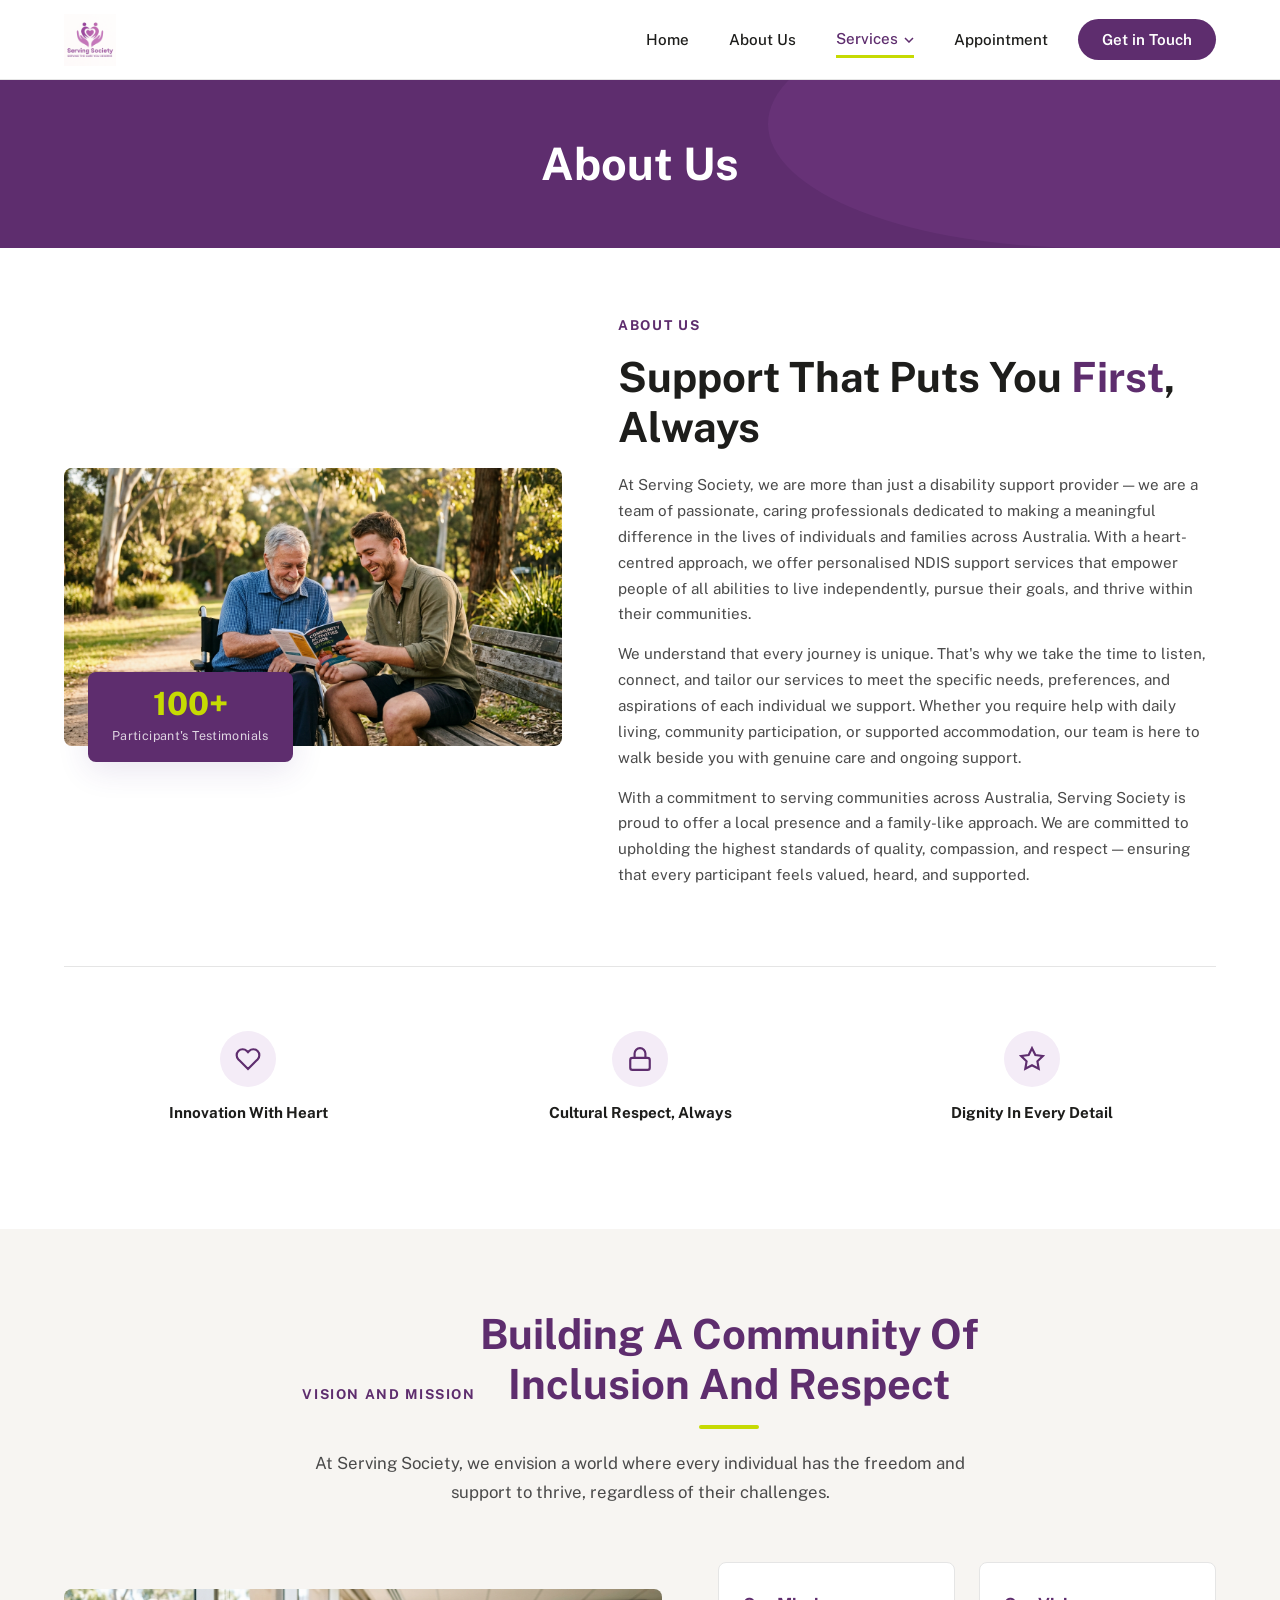
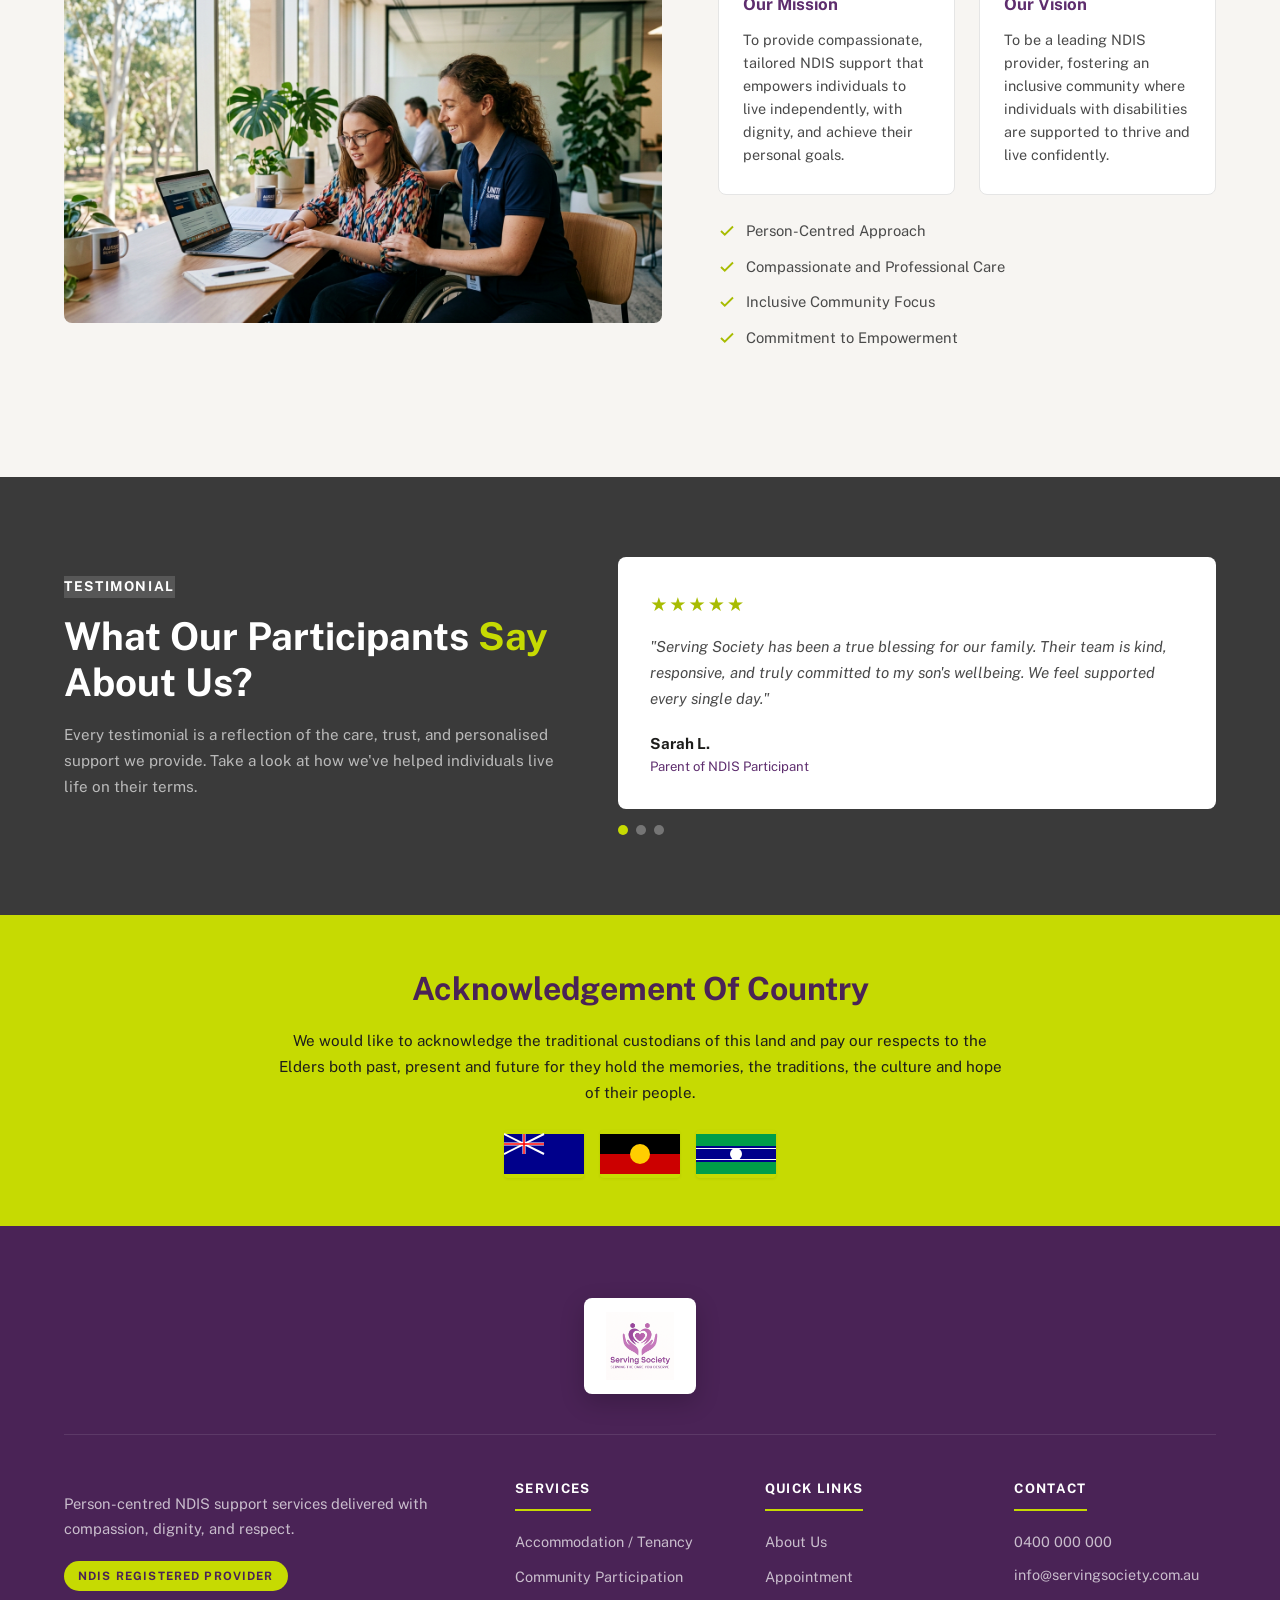
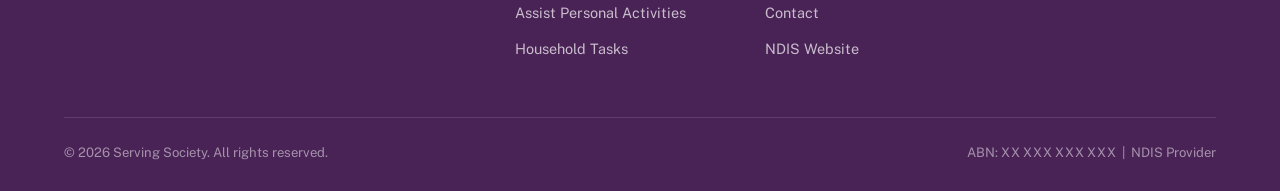
<file: about.html>
<!DOCTYPE html>
<html lang="en">
<head>
  <meta charset="UTF-8" />
  <meta name="viewport" content="width=device-width, initial-scale=1.0" />
  <meta name="description" content="About Serving Society — our mission, vision, and values as a trusted NDIS provider empowering participants across Australia." />
  <title>About Us | Serving Society</title>
  <link rel="preconnect" href="https://fonts.googleapis.com" />
  <link rel="preconnect" href="https://fonts.gstatic.com" crossorigin />
  <link href="https://fonts.googleapis.com/css2?family=Public+Sans:wght@300;400;500;600;700;800&family=Outfit:wght@400;600;700&display=swap" rel="stylesheet" />
  <link rel="stylesheet" href="/style.css" />
</head>
<body>

  <nav class="navbar scrolled" id="navbar">
    <div class="nav-container">
      <a href="/index.html" class="nav-logo"><img src="/Logo Serving Society.png" alt="Serving Society Logo" class="logo-img" /></a>
      <button class="nav-toggle" id="navToggle" aria-label="Toggle navigation"><span></span><span></span><span></span></button>
      <ul class="nav-links" id="navLinks">
        <li><a href="/index.html" class="nav-link">Home</a></li>
        <li><a href="/about.html" class="nav-link active">About Us</a></li>
        <li class="nav-dropdown">
          <a href="#" class="nav-link nav-link-dropdown">Services <svg width="10" height="6" viewBox="0 0 10 6"><path d="M1 1l4 4 4-4" stroke="currentColor" fill="none" stroke-width="1.5"/></svg></a>
          <ul class="dropdown-menu">
            <li><a href="/services/accommodation-tenancy.html">Accommodation / Tenancy</a></li>
            <li><a href="/services/life-stage-transition.html">Assist Life Stage, Transition</a></li>
            <li><a href="/services/daily-tasks-shared-living.html">Daily Tasks / Shared Living</a></li>
            <li><a href="/services/development-life-skills.html">Development Life Skills</a></li>
            <li><a href="/services/community-participation.html">Community Participation</a></li>
            <li><a href="/services/assist-personal-activities.html">Assist Personal Activities</a></li>
            <li><a href="/services/assist-travel-transport.html">Assist Travel / Transport</a></li>
            <li><a href="/services/innovative-community-participation.html">Innovative Community Participation</a></li>
            <li><a href="/services/household-tasks.html">Household Tasks</a></li>
          </ul>
        </li>
        <li><a href="/appointment.html" class="nav-link">Appointment</a></li>
        <li><a href="/index.html#contact" class="nav-link nav-cta">Get in Touch</a></li>
      </ul>
    </div>
  </nav>

  <!-- Page Banner -->
  <section class="page-banner">
    <div class="container">
      <h1 class="page-banner-title">About Us</h1>
    </div>
  </section>

  <!-- About Hero -->
  <section class="container">
    <div class="about-hero-grid">
      <div class="about-hero-img-wrap reveal">
        <img src="/images/about-hero.png" alt="Support worker and participant in a park" class="about-hero-img" />
        <div class="about-stat-badge">
          <span class="stat-number">100+</span>
          <span class="stat-label">Participant's Testimonials</span>
        </div>
      </div>
      <div class="about-hero-text reveal">
        <span class="section-tag">About Us</span>
        <h2>Support That Puts You <span>First</span>, Always</h2>
        <p>At Serving Society, we are more than just a disability support provider — we are a team of passionate, caring professionals dedicated to making a meaningful difference in the lives of individuals and families across Australia. With a heart-centred approach, we offer personalised NDIS support services that empower people of all abilities to live independently, pursue their goals, and thrive within their communities.</p>
        <p>We understand that every journey is unique. That's why we take the time to listen, connect, and tailor our services to meet the specific needs, preferences, and aspirations of each individual we support. Whether you require help with daily living, community participation, or supported accommodation, our team is here to walk beside you with genuine care and ongoing support.</p>
        <p>With a commitment to serving communities across Australia, Serving Society is proud to offer a local presence and a family-like approach. We are committed to upholding the highest standards of quality, compassion, and respect — ensuring that every participant feels valued, heard, and supported.</p>
      </div>
    </div>
  </section>

  <!-- Values Row -->
  <section class="container">
    <div class="values-row">
      <div class="value-item reveal">
        <div class="value-icon"><svg viewBox="0 0 24 24" fill="none" stroke="currentColor" stroke-width="2"><path d="M20.84 4.61a5.5 5.5 0 0 0-7.78 0L12 5.67l-1.06-1.06a5.5 5.5 0 0 0-7.78 7.78l1.06 1.06L12 21.23l7.78-7.78 1.06-1.06a5.5 5.5 0 0 0 0-7.78z"/></svg></div>
        <h4>Innovation With Heart</h4>
      </div>
      <div class="value-item reveal">
        <div class="value-icon"><svg viewBox="0 0 24 24" fill="none" stroke="currentColor" stroke-width="2"><rect x="3" y="11" width="18" height="11" rx="2"/><path d="M7 11V7a5 5 0 0 1 10 0v4"/></svg></div>
        <h4>Cultural Respect, Always</h4>
      </div>
      <div class="value-item reveal">
        <div class="value-icon"><svg viewBox="0 0 24 24" fill="none" stroke="currentColor" stroke-width="2"><polygon points="12 2 15.09 8.26 22 9.27 17 14.14 18.18 21.02 12 17.77 5.82 21.02 7 14.14 2 9.27 8.91 8.26 12 2"/></svg></div>
        <h4>Dignity In Every Detail</h4>
      </div>
    </div>
  </section>

  <!-- Vision & Mission -->
  <section class="vision-mission-section">
    <div class="container">
      <div class="section-header reveal">
        <span class="section-tag">Vision And Mission</span>
        <h2 class="section-title">Building A Community Of <br/><span style="color:var(--purple)">Inclusion And Respect</span></h2>
        <p class="section-subtitle">At Serving Society, we envision a world where every individual has the freedom and support to thrive, regardless of their challenges.</p>
      </div>

      <div class="vm-grid reveal">
        <img src="/images/about-vision.png" alt="Support worker helping participant at computer" class="vm-image" />
        <div>
          <div class="vm-cards">
            <div class="vm-card">
              <h3>Our Mission</h3>
              <p>To provide compassionate, tailored NDIS support that empowers individuals to live independently, with dignity, and achieve their personal goals.</p>
            </div>
            <div class="vm-card">
              <h3>Our Vision</h3>
              <p>To be a leading NDIS provider, fostering an inclusive community where individuals with disabilities are supported to thrive and live confidently.</p>
            </div>
          </div>
          <ul class="core-values-list" style="margin-top:24px;">
            <li><svg viewBox="0 0 24 24" fill="none" stroke="currentColor" stroke-width="2.5"><polyline points="20 6 9 17 4 12"/></svg> Person-Centred Approach</li>
            <li><svg viewBox="0 0 24 24" fill="none" stroke="currentColor" stroke-width="2.5"><polyline points="20 6 9 17 4 12"/></svg> Compassionate and Professional Care</li>
            <li><svg viewBox="0 0 24 24" fill="none" stroke="currentColor" stroke-width="2.5"><polyline points="20 6 9 17 4 12"/></svg> Inclusive Community Focus</li>
            <li><svg viewBox="0 0 24 24" fill="none" stroke="currentColor" stroke-width="2.5"><polyline points="20 6 9 17 4 12"/></svg> Commitment to Empowerment</li>
          </ul>
        </div>
      </div>
    </div>
  </section>

  <!-- Testimonials -->
  <section class="testimonial-section">
    <div class="container">
      <div class="testimonial-grid">
        <div class="testimonial-left reveal">
          <span class="section-tag" style="background:rgba(255,255,255,.15);color:var(--white);">Testimonial</span>
          <h2>What Our Participants <span>Say</span> About Us?</h2>
          <p>Every testimonial is a reflection of the care, trust, and personalised support we provide. Take a look at how we've helped individuals live life on their terms.</p>
        </div>
        <div class="reveal">
          <div class="testimonial-card"><div class="testimonial-stars">★★★★★</div><blockquote>"Serving Society has been a true blessing for our family. Their team is kind, responsive, and truly committed to my son's wellbeing. We feel supported every single day."</blockquote><div class="testimonial-author">Sarah L.</div><div class="testimonial-role">Parent of NDIS Participant</div></div>
          <div class="testimonial-card" style="display:none;"><div class="testimonial-stars">★★★★★</div><blockquote>"From day one, I felt like I was more than just a client — I was part of a family. The support workers are amazing, respectful, and always go the extra mile."</blockquote><div class="testimonial-author">James T.</div><div class="testimonial-role">Participant</div></div>
          <div class="testimonial-card" style="display:none;"><div class="testimonial-stars">★★★★★</div><blockquote>"The team at Serving Society genuinely cares. They helped me build confidence, develop new skills, and feel like a valued member of my community."</blockquote><div class="testimonial-author">Priya M.</div><div class="testimonial-role">Participant</div></div>
          <div class="testimonial-dots"><div class="testimonial-dot active"></div><div class="testimonial-dot"></div><div class="testimonial-dot"></div></div>
        </div>
      </div>
    </div>
  </section>

  <!-- Acknowledgement -->
  <section class="acknowledgement">
    <div class="container">
      <h2>Acknowledgement Of Country</h2>
      <p>We would like to acknowledge the traditional custodians of this land and pay our respects to the Elders both past, present and future for they hold the memories, the traditions, the culture and hope of their people.</p>
      <div class="flags">
        <svg viewBox="0 0 80 40" width="80" height="40"><rect width="80" height="40" fill="#00008B"/><rect x="0" y="0" width="40" height="20" fill="#00008B"/><line x1="0" y1="0" x2="40" y2="20" stroke="white" stroke-width="2"/><line x1="40" y1="0" x2="0" y2="20" stroke="white" stroke-width="2"/><line x1="20" y1="0" x2="20" y2="20" stroke="white" stroke-width="3"/><line x1="0" y1="10" x2="40" y2="10" stroke="white" stroke-width="3"/><line x1="20" y1="0" x2="20" y2="20" stroke="red" stroke-width="1.5"/><line x1="0" y1="10" x2="40" y2="10" stroke="red" stroke-width="1.5"/></svg>
        <svg viewBox="0 0 80 40" width="80" height="40"><rect width="80" height="20" fill="#000"/><rect y="20" width="80" height="20" fill="#CC0000"/><circle cx="40" cy="20" r="10" fill="#FFCD00"/></svg>
        <svg viewBox="0 0 80 40" width="80" height="40"><rect width="80" height="40" fill="#009E49"/><rect x="0" y="12" width="80" height="16" fill="#00008B"/><rect x="0" y="14" width="80" height="1" fill="#fff"/><rect x="0" y="25" width="80" height="1" fill="#fff"/><circle cx="40" cy="20" r="6" fill="#fff"/></svg>
      </div>
    </div>
  </section>

  <!-- Footer -->
  <footer class="footer">
    <div class="container">
      <div class="footer-logo-row"><img src="/Logo Serving Society.png" alt="Serving Society" class="footer-logo" /></div>
      <div class="footer-top">
        <div class="footer-brand"><p>Person-centred NDIS support services delivered with compassion, dignity, and respect.</p><div class="footer-badge">NDIS Registered Provider</div></div>
        <div class="footer-links"><h4>Services</h4><ul><li><a href="/services/accommodation-tenancy.html">Accommodation / Tenancy</a></li><li><a href="/services/community-participation.html">Community Participation</a></li><li><a href="/services/assist-personal-activities.html">Assist Personal Activities</a></li><li><a href="/services/household-tasks.html">Household Tasks</a></li></ul></div>
        <div class="footer-links"><h4>Quick Links</h4><ul><li><a href="/about.html">About Us</a></li><li><a href="/appointment.html">Appointment</a></li><li><a href="/index.html#contact">Contact</a></li><li><a href="https://www.ndis.gov.au" target="_blank" rel="noopener">NDIS Website</a></li></ul></div>
        <div class="footer-contact"><h4>Contact</h4><p><a href="tel:+61400000000">0400 000 000</a></p><p><a href="mailto:info@servingsociety.com.au">info@servingsociety.com.au</a></p></div>
      </div>
      <div class="footer-bottom"><p>&copy; 2026 Serving Society. All rights reserved.</p><p>ABN: XX XXX XXX XXX &nbsp;|&nbsp; NDIS Provider</p></div>
    </div>
  </footer>

  <script src="/script.js"></script>
</body>
</html>
</file>
<file: style.css>
/* ============================================================
   SERVING SOCIETY — NDIS-Inspired Theme
   Palette: NDIS Purple #4C2A85 | Lime Accent #C6DA02 | White
   Font: Public Sans
   ============================================================ */

*, *::before, *::after { box-sizing: border-box; margin: 0; padding: 0; }

:root {
  --purple:       #5E2D6E;
  --purple-dark:  #4A2356;
  --purple-mid:   #7A3F8C;
  --purple-light: #F4ECF7;
  --purple-bg:    #ECE0F0;

  --lime:         #C6DA02;
  --lime-dark:    #A8BC02;

  --white:        #ffffff;
  --off-white:    #F7F5F2;
  --grey-50:      #FAFAFA;
  --grey-100:     #F2F2F2;
  --grey-200:     #E5E5E5;
  --grey-300:     #CCCCCC;
  --grey-500:     #7A7A7A;
  --grey-700:     #3A3A3A;
  --text:         #1D1D1B;
  --text-soft:    #4A4A4A;

  --radius-sm:    4px;
  --radius-md:    8px;
  --radius-lg:    12px;

  --shadow-sm:    0 1px 3px rgba(0,0,0,.08);
  --shadow-md:    0 4px 16px rgba(0,0,0,.08);
  --shadow-lg:    0 8px 32px rgba(76,42,133,.12);

  --transition:   .25s ease;
  --nav-h:        80px;
}

html { scroll-behavior: smooth; font-size: 16px; }

body {
  font-family: 'Public Sans', 'Outfit', system-ui, sans-serif;
  color: var(--text);
  background: var(--white);
  line-height: 1.6;
  overflow-x: hidden;
  font-weight: 400;
}

img { max-width: 100%; display: block; }
a { color: var(--purple); text-decoration: none; }
ul { list-style: none; }
button { font-family: inherit; cursor: pointer; border: none; background: none; }

.container {
  width: 100%;
  max-width: 1200px;
  margin: 0 auto;
  padding: 0 24px;
}

/* ── Buttons ── */
.btn {
  display: inline-flex;
  align-items: center;
  gap: 8px;
  padding: 14px 32px;
  border-radius: 100px;
  font-size: 1rem;
  font-weight: 600;
  transition: var(--transition);
  cursor: pointer;
  white-space: nowrap;
  border: 2px solid transparent;
}
.btn-primary {
  background: var(--white);
  color: var(--purple);
  border-color: var(--white);
}
.btn-primary:hover {
  background: var(--purple-dark);
  color: var(--white);
  border-color: var(--purple-dark);
}
.btn-outline {
  border: 2px solid var(--white);
  color: var(--white);
  background: transparent;
}
.btn-outline:hover {
  background: var(--white);
  color: var(--purple);
}
.btn-large { padding: 16px 40px; font-size: 1.05rem; }
.btn-full { width: 100%; justify-content: center; }

/* Solid purple button variant for non-hero use */
.contact .btn-primary,
.contact-form .btn-primary {
  background: var(--purple);
  color: var(--white);
  border-color: var(--purple);
}
.contact .btn-primary:hover,
.contact-form .btn-primary:hover {
  background: var(--purple-dark);
  border-color: var(--purple-dark);
}

/* ── Section Shared ── */
.section-header {
  text-align: center;
  margin-bottom: 56px;
  max-width: 760px;
  margin-left: auto;
  margin-right: auto;
}
.section-tag {
  display: inline-block;
  color: var(--purple);
  font-size: .85rem;
  font-weight: 700;
  letter-spacing: .12em;
  text-transform: uppercase;
  margin-bottom: 16px;
}
.section-title {
  font-size: clamp(1.8rem, 3.6vw, 2.6rem);
  font-weight: 700;
  color: var(--purple);
  line-height: 1.2;
  margin-bottom: 20px;
  position: relative;
  display: inline-block;
}
.section-title::after {
  content: '';
  display: block;
  width: 60px;
  height: 4px;
  background: var(--lime);
  margin: 16px auto 0;
  border-radius: 2px;
}
.section-subtitle {
  font-size: 1.05rem;
  color: var(--text-soft);
  max-width: 680px;
  margin: 0 auto;
  line-height: 1.7;
}

/* ── Reveal Animation ── */
.reveal {
  opacity: 0;
  transform: translateY(20px);
  transition: opacity .6s ease, transform .6s ease;
}
.reveal.visible {
  opacity: 1;
  transform: translateY(0);
}

/* ============================================================
   NAVIGATION
   ============================================================ */
.navbar {
  position: fixed;
  top: 0; left: 0; right: 0;
  z-index: 1000;
  height: var(--nav-h);
  background: var(--white);
  border-bottom: 1px solid var(--grey-200);
  transition: box-shadow var(--transition);
}
.navbar.scrolled {
  box-shadow: 0 2px 12px rgba(0,0,0,.06);
}
.nav-container {
  display: flex;
  align-items: center;
  justify-content: space-between;
  height: 100%;
  max-width: 1200px;
  margin: 0 auto;
  padding: 0 24px;
}
.nav-logo { display: flex; align-items: center; }
.logo-img {
  height: 52px;
  width: auto;
  object-fit: contain;
}

.nav-links {
  display: flex;
  align-items: center;
  gap: 4px;
}
.nav-link {
  padding: 10px 18px;
  font-weight: 500;
  font-size: .95rem;
  color: var(--text);
  transition: var(--transition);
  position: relative;
}
.nav-link::after {
  content: '';
  position: absolute;
  bottom: 4px;
  left: 18px;
  right: 18px;
  height: 3px;
  background: var(--lime);
  transform: scaleX(0);
  transition: transform var(--transition);
}
.nav-link:hover::after,
.nav-link.active::after {
  transform: scaleX(1);
}
.nav-link:hover { color: var(--purple); }
.nav-link.active { color: var(--purple); }

.nav-link.nav-cta {
  background: var(--purple);
  color: var(--white) !important;
  font-weight: 600;
  padding: 12px 24px;
  border-radius: 100px;
  margin-left: 8px;
}
.nav-link.nav-cta::after { display: none; }
.nav-link.nav-cta:hover {
  background: var(--purple-dark);
}

.nav-toggle {
  display: none;
  flex-direction: column;
  gap: 5px;
  padding: 8px;
}
.nav-toggle span {
  display: block;
  width: 24px;
  height: 2px;
  background: var(--text);
  border-radius: 2px;
  transition: var(--transition);
}

/* ============================================================
   HERO
   ============================================================ */
.hero {
  position: relative;
  min-height: 560px;
  display: flex;
  align-items: center;
  justify-content: center;
  overflow: hidden;
  padding: calc(var(--nav-h) + 60px) 24px 80px;
  background: var(--purple);
}
.hero-bg {
  position: absolute;
  inset: 0;
  background: var(--purple);
  z-index: 0;
}
.hero-bg::after {
  content: '';
  position: absolute;
  top: 0;
  right: -10%;
  width: 60%;
  height: 100%;
  background: var(--purple-mid);
  border-radius: 50% 0 0 50%;
  opacity: .45;
}
.hero-particles { display: none; }

/* Hero two-column split layout */
.hero-inner {
  position: relative;
  z-index: 2;
  display: grid;
  grid-template-columns: 1fr 1fr;
  align-items: center;
  gap: 48px;
  max-width: 1160px;
  width: 100%;
  margin: 0 auto;
}

.hero-image-wrap {
  position: relative;
  border-radius: var(--radius-lg);
  overflow: hidden;
  box-shadow: 0 24px 64px rgba(0,0,0,.35);
}
.hero-image {
  width: 100%;
  height: 440px;
  object-fit: cover;
  display: block;
  border-radius: var(--radius-lg);
}

.hero-content {
  position: relative;
  z-index: 2;
  text-align: center;
}
.hero-badge {
  display: inline-block;
  background: var(--lime);
  color: var(--purple-dark);
  font-size: .78rem;
  font-weight: 700;
  letter-spacing: .12em;
  text-transform: uppercase;
  padding: 6px 18px;
  border-radius: 100px;
  margin-bottom: 28px;
  animation: fadeDown .6s ease both;
}
.hero-title {
  font-size: clamp(2.2rem, 5vw, 3.8rem);
  font-weight: 700;
  color: var(--white);
  line-height: 1.15;
  letter-spacing: -.01em;
  margin-bottom: 24px;
  animation: fadeDown .6s .1s ease both;
}
.hero-title .accent {
  color: var(--white);
  border-bottom: 4px solid var(--lime);
  padding-bottom: 4px;
}

.hero-subtitle {
  font-size: clamp(1rem, 1.6vw, 1.15rem);
  color: rgba(255,255,255,.9);
  max-width: 540px;
  margin: 0 auto 40px;
  line-height: 1.7;
  animation: fadeDown .6s .2s ease both;
}
.hero-actions {
  display: flex;
  gap: 16px;
  justify-content: center;
  flex-wrap: wrap;
  margin-bottom: 56px;
  animation: fadeDown .6s .3s ease both;
}
.hero-stats {
  display: flex;
  align-items: center;
  justify-content: center;
  gap: 40px;
  flex-wrap: wrap;
  animation: fadeDown .6s .4s ease both;
}
.stat { text-align: center; }
.stat-number {
  display: block;
  font-size: 2.2rem;
  font-weight: 700;
  color: var(--lime);
  line-height: 1;
}
.stat-label {
  display: block;
  font-size: .82rem;
  color: rgba(255,255,255,.75);
  margin-top: 6px;
  letter-spacing: .03em;
}
.stat-divider {
  width: 1px;
  height: 40px;
  background: rgba(255,255,255,.25);
}

.hero-scroll-hint {
  position: absolute;
  bottom: 24px;
  left: 50%;
  transform: translateX(-50%);
  z-index: 2;
  display: flex;
  flex-direction: column;
  align-items: center;
  gap: 8px;
  color: rgba(255,255,255,.6);
  font-size: .75rem;
  letter-spacing: .08em;
}
.scroll-arrow {
  width: 16px;
  height: 16px;
  border-right: 2px solid rgba(255,255,255,.5);
  border-bottom: 2px solid rgba(255,255,255,.5);
  transform: rotate(45deg);
  animation: bounce 1.8s infinite;
}

/* ============================================================
   ABOUT
   ============================================================ */
.about {
  padding: 96px 0;
  background: var(--white);
}
.mvv-grid {
  display: grid;
  grid-template-columns: repeat(3, 1fr);
  gap: 24px;
  margin-bottom: 64px;
}
.mvv-card {
  background: var(--white);
  border: 1px solid var(--grey-200);
  border-radius: var(--radius-md);
  padding: 36px 28px;
  text-align: center;
  transition: var(--transition);
  position: relative;
}
.mvv-card::before {
  content: '';
  position: absolute;
  bottom: 0; left: 0; right: 0;
  height: 4px;
  background: var(--lime);
  border-radius: 0 0 var(--radius-md) var(--radius-md);
  transform: scaleX(0);
  transform-origin: center;
  transition: transform .3s ease;
}
.mvv-card:hover {
  transform: translateY(-4px);
  box-shadow: var(--shadow-md);
  border-color: var(--purple-light);
}
.mvv-card:hover::before { transform: scaleX(1); }
.mvv-icon {
  width: 64px; height: 64px;
  background: var(--purple-light);
  border-radius: 50%;
  display: flex; align-items: center; justify-content: center;
  margin: 0 auto 20px;
  color: var(--purple);
}
.mvv-icon svg { width: 28px; height: 28px; }
.mvv-card h3 {
  font-size: 1.2rem;
  font-weight: 700;
  color: var(--purple);
  margin-bottom: 12px;
}
.mvv-card p { color: var(--text-soft); line-height: 1.65; font-size: .95rem; }

.approach-grid {
  display: grid;
  grid-template-columns: repeat(4, 1fr);
  gap: 16px;
}
.approach-item {
  background: var(--off-white);
  padding: 32px 24px;
  border-radius: var(--radius-md);
  transition: var(--transition);
  border: 1px solid transparent;
}
.approach-item:hover {
  background: var(--white);
  border-color: var(--purple-light);
  box-shadow: var(--shadow-sm);
}
.approach-number {
  font-size: 1.8rem;
  font-weight: 700;
  color: var(--purple);
  line-height: 1;
  margin-bottom: 14px;
  display: inline-block;
  padding-bottom: 6px;
  border-bottom: 3px solid var(--lime);
}
.approach-item h4 {
  font-size: 1rem;
  font-weight: 700;
  color: var(--text);
  margin-bottom: 8px;
}
.approach-item p { font-size: .88rem; color: var(--text-soft); line-height: 1.6; }

/* ============================================================
   SERVICES
   ============================================================ */
.services {
  padding: 96px 0;
  background: var(--off-white);
  position: relative;
}
.services-bg-accent { display: none; }

.services-grid {
  display: grid;
  grid-template-columns: repeat(3, 1fr);
  gap: 24px;
}
.service-card {
  position: relative;
  border-radius: var(--radius-md);
  overflow: hidden;
  transition: var(--transition);
  background: var(--white);
  box-shadow: var(--shadow-sm);
}
.service-card:hover {
  transform: translateY(-6px);
  box-shadow: var(--shadow-lg);
}
.service-card-inner {
  padding: 0;
  height: 100%;
  display: flex;
  flex-direction: column;
  position: relative;
  overflow: hidden;
}

/* Purple top section with icon */
.service-icon-wrap {
  width: 100%;
  height: 140px;
  background: var(--purple);
  display: flex;
  align-items: center;
  justify-content: center;
  color: var(--white);
  flex-shrink: 0;
  transition: var(--transition);
  border-radius: 0;
  position: relative;
}
.service-icon-wrap::after {
  content: '';
  position: absolute;
  bottom: 0;
  left: 0; right: 0;
  height: 4px;
  background: var(--lime);
}
.service-icon-wrap svg { width: 52px; height: 52px; stroke-width: 1.5; }
.service-card:hover .service-icon-wrap {
  background: var(--purple-dark);
}

.service-card-content {
  flex: 1;
  padding: 28px 28px 32px;
}
.service-number {
  font-size: .72rem;
  font-weight: 700;
  letter-spacing: .14em;
  color: var(--purple);
  text-transform: uppercase;
  display: block;
  margin-bottom: 6px;
}
.service-title {
  font-size: 1.3rem;
  font-weight: 700;
  color: var(--text);
  margin-bottom: 12px;
  transition: var(--transition);
}
.service-card:hover .service-title { color: var(--purple); }
.service-desc {
  font-size: .92rem;
  color: var(--text-soft);
  line-height: 1.65;
  margin-bottom: 18px;
}
.service-list {
  display: flex;
  flex-direction: column;
  gap: 8px;
  border-top: 1px solid var(--grey-200);
  padding-top: 16px;
}
.service-list li {
  font-size: .88rem;
  color: var(--text-soft);
  padding-left: 20px;
  position: relative;
}
.service-list li::before {
  content: '';
  position: absolute;
  left: 0;
  top: 9px;
  width: 10px;
  height: 2px;
  background: var(--lime);
}

.service-card-glow { display: none; }

/* ============================================================
   NDIS CALLOUT
   ============================================================ */
.ndis-callout {
  padding: 72px 0;
  background: var(--purple);
  position: relative;
  overflow: hidden;
}
.ndis-callout::before {
  content: '';
  position: absolute;
  top: 0; right: -5%;
  width: 40%;
  height: 100%;
  background: var(--purple-mid);
  border-radius: 50% 0 0 50%;
  opacity: .35;
}
.callout-inner {
  display: flex;
  align-items: center;
  justify-content: space-between;
  gap: 40px;
  flex-wrap: wrap;
  position: relative;
  z-index: 1;
}
.callout-text h2 {
  font-size: clamp(1.4rem, 2.6vw, 1.9rem);
  font-weight: 700;
  color: var(--white);
  margin-bottom: 10px;
  line-height: 1.25;
}
.callout-text p {
  color: rgba(255,255,255,.85);
  max-width: 560px;
  line-height: 1.7;
  font-size: .98rem;
}
.ndis-callout .btn-primary {
  background: var(--white);
  color: var(--purple);
  border-color: var(--white);
}
.ndis-callout .btn-primary:hover {
  background: var(--lime);
  color: var(--purple-dark);
  border-color: var(--lime);
}

/* ============================================================
   CONTACT
   ============================================================ */
.contact {
  padding: 96px 0;
  background: var(--white);
}
.contact-grid {
  display: grid;
  grid-template-columns: 1fr 1.5fr;
  gap: 56px;
  align-items: start;
}
.contact-info { display: flex; flex-direction: column; gap: 28px; }
.contact-item {
  display: flex;
  align-items: flex-start;
  gap: 16px;
  padding-bottom: 24px;
  border-bottom: 1px solid var(--grey-200);
}
.contact-item:last-child { border-bottom: none; }
.contact-icon {
  width: 44px; height: 44px;
  background: var(--purple-light);
  border-radius: 50%;
  display: flex; align-items: center; justify-content: center;
  color: var(--purple);
  flex-shrink: 0;
}
.contact-icon svg { width: 20px; height: 20px; }
.contact-label {
  display: block;
  font-size: .72rem;
  font-weight: 700;
  text-transform: uppercase;
  letter-spacing: .1em;
  color: var(--grey-500);
  margin-bottom: 4px;
}
.contact-value {
  display: block;
  font-size: 1rem;
  font-weight: 500;
  color: var(--text);
  line-height: 1.5;
}
.contact-link { color: var(--purple); transition: var(--transition); }
.contact-link:hover { color: var(--purple-dark); text-decoration: underline; }

/* Form */
.contact-form {
  background: var(--off-white);
  border-radius: var(--radius-md);
  padding: 40px;
  display: flex;
  flex-direction: column;
  gap: 18px;
  border: 1px solid var(--grey-200);
}
.form-group { display: flex; flex-direction: column; gap: 6px; }
.form-group label {
  font-size: .88rem;
  font-weight: 600;
  color: var(--grey-700);
}
.required { color: var(--purple); }
.form-group input,
.form-group select,
.form-group textarea {
  font-family: inherit;
  font-size: .95rem;
  color: var(--text);
  background: var(--white);
  border: 1.5px solid var(--grey-200);
  border-radius: var(--radius-sm);
  padding: 12px 14px;
  transition: var(--transition);
  width: 100%;
  resize: vertical;
}
.form-group input:focus,
.form-group select:focus,
.form-group textarea:focus {
  outline: none;
  border-color: var(--purple);
  box-shadow: 0 0 0 3px rgba(76,42,133,.12);
}
.form-group input.invalid,
.form-group textarea.invalid { border-color: #D32F2F; }

.form-success {
  display: none;
  align-items: center;
  gap: 10px;
  background: #E8F5E9;
  color: #2E7D32;
  border-radius: var(--radius-sm);
  padding: 12px 16px;
  font-weight: 600;
  font-size: .9rem;
}
.form-success svg { width: 20px; height: 20px; flex-shrink: 0; }
.form-success.show { display: flex; }

/* ============================================================
   FOOTER
   ============================================================ */
.footer {
  background: var(--purple-dark);
  color: rgba(255,255,255,.8);
  padding: 72px 0 28px;
}
.footer-top {
  display: grid;
  grid-template-columns: 2fr 1fr 1fr 1fr;
  gap: 48px;
  margin-bottom: 56px;
}
.footer-brand p {
  font-size: .92rem;
  line-height: 1.7;
  margin: 16px 0 20px;
  color: rgba(255,255,255,.7);
}
.footer-logo-row {
  display: flex;
  justify-content: center;
  padding-bottom: 40px;
  margin-bottom: 40px;
  border-bottom: 1px solid rgba(255,255,255,.1);
}
.footer-logo {
  height: 96px;
  width: auto;
  background: var(--white);
  padding: 14px 22px;
  border-radius: var(--radius-md);
  box-shadow: 0 8px 24px rgba(0,0,0,.2);
}
.footer-badge {
  display: inline-block;
  background: var(--lime);
  color: var(--purple-dark);
  font-size: .72rem;
  font-weight: 700;
  letter-spacing: .1em;
  text-transform: uppercase;
  padding: 6px 14px;
  border-radius: 100px;
}
.footer-links h4,
.footer-contact h4 {
  font-size: .82rem;
  font-weight: 700;
  letter-spacing: .1em;
  text-transform: uppercase;
  color: var(--white);
  margin-bottom: 18px;
  padding-bottom: 10px;
  border-bottom: 2px solid var(--lime);
  display: inline-block;
}
.footer-links ul { display: flex; flex-direction: column; gap: 10px; }
.footer-links a {
  font-size: .9rem;
  color: rgba(255,255,255,.7);
  transition: var(--transition);
}
.footer-links a:hover { color: var(--lime); }
.footer-contact p { margin-bottom: 8px; }
.footer-contact a {
  font-size: .9rem;
  color: rgba(255,255,255,.7);
  transition: var(--transition);
}
.footer-contact a:hover { color: var(--lime); }
.footer-bottom {
  border-top: 1px solid rgba(255,255,255,.12);
  padding-top: 24px;
  display: flex;
  align-items: center;
  justify-content: space-between;
  flex-wrap: wrap;
  gap: 8px;
  font-size: .82rem;
  color: rgba(255,255,255,.5);
}

/* ============================================================
   KEYFRAMES
   ============================================================ */
@keyframes fadeDown {
  from { opacity: 0; transform: translateY(-16px); }
  to   { opacity: 1; transform: translateY(0); }
}
@keyframes bounce {
  0%, 100% { transform: rotate(45deg) translateY(0); }
  50%      { transform: rotate(45deg) translateY(5px); }
}

/* ============================================================
   RESPONSIVE
   ============================================================ */
@media (max-width: 1024px) {
  .services-grid { grid-template-columns: repeat(2, 1fr); }
  .approach-grid { grid-template-columns: repeat(2, 1fr); }
  .footer-top { grid-template-columns: 1fr 1fr; }
  .contact-grid { grid-template-columns: 1fr; gap: 40px; }
}

@media (max-width: 768px) {
  :root { --nav-h: 64px; }

  .nav-links {
    display: none;
    position: fixed;
    inset: var(--nav-h) 0 0 0;
    background: var(--white);
    flex-direction: column;
    align-items: center;
    justify-content: flex-start;
    padding-top: 40px;
    gap: 8px;
    z-index: 999;
  }
  .nav-links.open { display: flex; }
  .nav-link { font-size: 1.1rem; width: 80%; text-align: center; }
  .nav-toggle { display: flex; }

  .mvv-grid { grid-template-columns: 1fr; }
  .services-grid { grid-template-columns: 1fr; }
  .approach-grid { grid-template-columns: 1fr; }

  .callout-inner { flex-direction: column; text-align: center; }
  .footer-top { grid-template-columns: 1fr; gap: 32px; }
  .footer-bottom { flex-direction: column; text-align: center; }

  .hero-stats { gap: 20px; }
  .stat-divider { display: none; }

  .contact-form { padding: 24px; }
}

@media (max-width: 480px) {
  .hero-actions { flex-direction: column; align-items: stretch; width: 100%; }
  .btn { width: 100%; justify-content: center; }
  .services-photo-strip { grid-template-columns: 1fr; }
}

/* ============================================================
   NEW PAGES — Component Styles
   ============================================================ */

/* ── Dropdown Nav ── */
.nav-dropdown { position: relative; }
.nav-link-dropdown { display: flex; align-items: center; gap: 6px; cursor: pointer; }
.nav-link-dropdown svg { transition: transform var(--transition); }
.nav-dropdown:hover .nav-link-dropdown svg { transform: rotate(180deg); }
.dropdown-menu {
  display: none;
  position: absolute;
  top: calc(100% + 8px);
  left: 50%;
  transform: translateX(-50%);
  background: var(--white);
  border: 1px solid var(--grey-200);
  border-radius: var(--radius-md);
  box-shadow: var(--shadow-md);
  min-width: 300px;
  padding: 8px 0;
  z-index: 100;
}
.nav-dropdown:hover .dropdown-menu,
.nav-dropdown.dropdown-open .dropdown-menu { display: block; }
.dropdown-menu li a {
  display: block;
  padding: 10px 20px;
  font-size: .88rem;
  color: var(--text);
  transition: var(--transition);
}
.dropdown-menu li a:hover {
  background: var(--purple-light);
  color: var(--purple);
}

/* ── Page Banner ── */
.page-banner {
  background: var(--purple);
  padding: calc(var(--nav-h) + 48px) 0 48px;
  text-align: center;
  position: relative;
  overflow: hidden;
}
.page-banner::after {
  content: '';
  position: absolute;
  top: 0; right: -10%;
  width: 50%;
  height: 100%;
  background: var(--purple-mid);
  border-radius: 50% 0 0 50%;
  opacity: .3;
}
.page-banner-title {
  font-size: clamp(1.8rem, 4vw, 2.8rem);
  font-weight: 700;
  color: var(--white);
  position: relative;
  z-index: 1;
}

/* ── Service Page Layout ── */
.service-page-layout {
  display: grid;
  grid-template-columns: 1fr 340px;
  gap: 48px;
  padding: 64px 0;
}
.service-main-content h2 {
  font-size: clamp(1.6rem, 3vw, 2.2rem);
  font-weight: 700;
  color: var(--purple);
  margin-bottom: 20px;
}
.service-main-content p {
  color: var(--text-soft);
  line-height: 1.7;
  margin-bottom: 16px;
  font-size: .95rem;
}
.service-main-content h3 {
  font-size: 1.1rem;
  font-weight: 700;
  color: var(--purple);
  margin: 28px 0 14px;
}
.service-hero-img {
  width: 100%;
  height: 360px;
  object-fit: cover;
  border-radius: var(--radius-md);
  margin-bottom: 32px;
}

/* Checklist */
.support-checklist {
  display: flex;
  flex-direction: column;
  gap: 10px;
  margin-bottom: 24px;
}
.support-checklist li {
  font-size: .92rem;
  color: var(--text-soft);
  padding-left: 28px;
  position: relative;
  line-height: 1.6;
}
.support-checklist li::before {
  content: '\2713';
  position: absolute;
  left: 0;
  color: var(--lime-dark);
  font-weight: 700;
  font-size: 1rem;
}

/* Service Sidebar */
.service-sidebar {
  display: flex;
  flex-direction: column;
  gap: 24px;
  position: sticky;
  top: calc(var(--nav-h) + 24px);
}
.sidebar-nav {
  background: var(--purple);
  border-radius: var(--radius-md);
  padding: 24px;
}
.sidebar-nav h4 {
  color: var(--white);
  font-size: 1rem;
  font-weight: 700;
  text-align: center;
  margin-bottom: 16px;
  padding-bottom: 12px;
  border-bottom: 1px solid rgba(255,255,255,.15);
}
.sidebar-nav ul { display: flex; flex-direction: column; gap: 4px; }
.sidebar-nav a {
  display: block;
  padding: 10px 16px;
  border-radius: var(--radius-sm);
  font-size: .88rem;
  color: rgba(255,255,255,.85);
  transition: var(--transition);
}
.sidebar-nav a:hover { background: rgba(255,255,255,.15); }
.sidebar-nav a.active {
  background: var(--lime);
  color: var(--purple-dark);
  font-weight: 600;
}

/* Question Widget */
.question-widget {
  background: var(--purple-light);
  border-radius: var(--radius-md);
  padding: 32px 24px;
  text-align: center;
}
.question-widget h4 {
  font-size: 1.15rem;
  font-weight: 700;
  color: var(--purple);
  margin-bottom: 10px;
}
.question-widget p {
  font-size: .88rem;
  color: var(--text-soft);
  line-height: 1.6;
  margin-bottom: 16px;
}

/* ── How To Book Section ── */
.how-to-book {
  background: linear-gradient(135deg, #1a6b7a, #1a8a6b);
  padding: 80px 0;
  text-align: center;
  color: var(--white);
}
.how-to-book .section-tag { background: rgba(255,255,255,.2); color: var(--white); }
.how-to-book .section-title { color: var(--white); }
.how-to-book .section-title::after { background: var(--lime); }
.book-steps {
  display: grid;
  grid-template-columns: repeat(3, 1fr);
  gap: 40px;
  margin-top: 48px;
  position: relative;
}
.book-step { position: relative; }
.book-step-number {
  font-size: 3.5rem;
  font-weight: 800;
  color: rgba(255,255,255,.2);
  margin-bottom: 12px;
  line-height: 1;
}
.book-step h4 {
  font-size: 1.05rem;
  font-weight: 700;
  margin-bottom: 12px;
}
.book-step p {
  font-size: .9rem;
  color: rgba(255,255,255,.8);
  line-height: 1.6;
  margin-bottom: 20px;
}

/* ── Why Choose Us ── */
.why-choose-us {
  background: var(--grey-700);
  padding: 80px 0;
}
.why-choose-us .section-header { margin-bottom: 48px; }
.why-choose-us .section-title { color: var(--white); }
.why-choose-us .section-title::after { background: var(--lime); }
.why-choose-us .section-subtitle { color: rgba(255,255,255,.65); }
.why-cards {
  display: grid;
  grid-template-columns: repeat(3, 1fr);
  gap: 24px;
}
.why-card {
  background: rgba(255,255,255,.06);
  border: 1px solid rgba(255,255,255,.1);
  border-radius: var(--radius-md);
  padding: 32px 24px;
  transition: var(--transition);
}
.why-card:hover {
  background: rgba(255,255,255,.1);
  transform: translateY(-4px);
}
.why-card-icon {
  width: 52px; height: 52px;
  background: var(--purple);
  border-radius: 50%;
  display: flex; align-items: center; justify-content: center;
  margin-bottom: 16px;
  color: var(--white);
}
.why-card-icon svg { width: 24px; height: 24px; }
.why-card h4 {
  font-size: 1rem;
  font-weight: 700;
  color: var(--white);
  margin-bottom: 10px;
}
.why-card p {
  font-size: .88rem;
  color: rgba(255,255,255,.6);
  line-height: 1.65;
}

/* ── Testimonial Section ── */
.testimonial-section {
  background: var(--grey-700);
  padding: 80px 0;
}
.testimonial-grid {
  display: grid;
  grid-template-columns: 1fr 1.2fr;
  gap: 56px;
  align-items: center;
}
.testimonial-left h2 {
  font-size: clamp(1.6rem, 3vw, 2.4rem);
  font-weight: 700;
  color: var(--white);
  line-height: 1.2;
  margin-bottom: 16px;
}
.testimonial-left h2 span { color: var(--lime); }
.testimonial-left p {
  color: rgba(255,255,255,.65);
  line-height: 1.7;
  margin-bottom: 20px;
  font-size: .95rem;
}
.testimonial-card {
  background: var(--white);
  border-radius: var(--radius-md);
  padding: 32px;
}
.testimonial-stars { color: var(--lime-dark); font-size: 1.2rem; margin-bottom: 14px; letter-spacing: 2px; }
.testimonial-card blockquote {
  font-size: .95rem;
  color: var(--text-soft);
  line-height: 1.7;
  margin-bottom: 20px;
  font-style: italic;
}
.testimonial-author { font-weight: 700; color: var(--text); font-size: .95rem; }
.testimonial-role { font-size: .82rem; color: var(--purple); }
.testimonial-dots {
  display: flex;
  gap: 8px;
  margin-top: 16px;
}
.testimonial-dot {
  width: 10px; height: 10px;
  border-radius: 50%;
  background: rgba(255,255,255,.3);
  cursor: pointer;
  transition: var(--transition);
}
.testimonial-dot.active { background: var(--lime); }

/* ── Acknowledgement of Country ── */
.acknowledgement {
  background: var(--lime);
  padding: 48px 0;
  text-align: center;
}
.acknowledgement h2 {
  font-size: clamp(1.4rem, 3vw, 2rem);
  font-weight: 700;
  color: var(--purple-dark);
  margin-bottom: 14px;
}
.acknowledgement p {
  font-size: .95rem;
  color: var(--text);
  max-width: 740px;
  margin: 0 auto 24px;
  line-height: 1.7;
}
.flags { display: flex; justify-content: center; gap: 16px; }
.flags svg, .flags img { height: 48px; border-radius: 4px; box-shadow: var(--shadow-sm); }

/* ── About Page ── */
.about-hero-grid {
  display: grid;
  grid-template-columns: 1fr 1.2fr;
  gap: 56px;
  align-items: center;
  padding: 64px 0;
}
.about-hero-img-wrap { position: relative; }
.about-hero-img {
  width: 100%;
  border-radius: var(--radius-md);
  object-fit: cover;
}
.about-stat-badge {
  position: absolute;
  bottom: -16px;
  left: 24px;
  background: var(--purple);
  color: var(--white);
  padding: 16px 24px;
  border-radius: var(--radius-md);
  text-align: center;
  box-shadow: var(--shadow-lg);
}
.about-stat-badge .stat-number { font-size: 2rem; font-weight: 800; color: var(--lime); }
.about-stat-badge .stat-label { font-size: .78rem; color: rgba(255,255,255,.8); }
.about-hero-text h2 {
  font-size: clamp(1.6rem, 3.5vw, 2.6rem);
  font-weight: 700;
  color: var(--text);
  margin-bottom: 20px;
  line-height: 1.2;
}
.about-hero-text h2 span { color: var(--purple); }
.about-hero-text p {
  color: var(--text-soft);
  line-height: 1.7;
  margin-bottom: 14px;
  font-size: .95rem;
}

.values-row {
  display: grid;
  grid-template-columns: repeat(3, 1fr);
  gap: 24px;
  padding: 40px 0 80px;
  border-top: 1px solid var(--grey-200);
}
.value-item {
  text-align: center;
  padding: 24px 16px;
}
.value-icon {
  width: 56px; height: 56px;
  background: var(--purple-light);
  border-radius: 50%;
  display: flex; align-items: center; justify-content: center;
  margin: 0 auto 14px;
  color: var(--purple);
}
.value-icon svg { width: 26px; height: 26px; }
.value-item h4 { font-size: .95rem; font-weight: 700; color: var(--text); }

.vision-mission-section {
  padding: 80px 0;
  background: var(--off-white);
}
.vm-grid {
  display: grid;
  grid-template-columns: 1.2fr 1fr;
  gap: 56px;
  align-items: center;
  margin-bottom: 48px;
}
.vm-text h2 {
  font-size: clamp(1.5rem, 3vw, 2.2rem);
  font-weight: 700;
  color: var(--text);
  line-height: 1.2;
  margin-bottom: 16px;
}
.vm-text h2 span { color: var(--purple); }
.vm-text p { color: var(--text-soft); line-height: 1.7; margin-bottom: 14px; font-size: .95rem; }
.vm-image { width: 100%; border-radius: var(--radius-md); object-fit: cover; }

.vm-cards {
  display: grid;
  grid-template-columns: 1fr 1fr;
  gap: 24px;
}
.vm-card {
  background: var(--white);
  border: 1px solid var(--grey-200);
  border-radius: var(--radius-md);
  padding: 28px 24px;
}
.vm-card h3 {
  font-size: 1.05rem;
  font-weight: 700;
  color: var(--purple);
  margin-bottom: 10px;
}
.vm-card p { color: var(--text-soft); line-height: 1.6; font-size: .9rem; }

.core-values-list {
  display: flex;
  flex-direction: column;
  gap: 12px;
  margin-top: 20px;
}
.core-values-list li {
  display: flex;
  align-items: center;
  gap: 10px;
  font-size: .92rem;
  color: var(--text-soft);
}
.core-values-list li svg { width: 18px; height: 18px; color: var(--lime-dark); flex-shrink: 0; }

/* ── Appointment Page ── */
.appointment-layout {
  display: grid;
  grid-template-columns: 1.2fr 1fr;
  gap: 56px;
  padding: 64px 0;
  align-items: start;
}
.appointment-info h2 {
  font-size: clamp(1.5rem, 3vw, 2.2rem);
  font-weight: 700;
  color: var(--text);
  line-height: 1.2;
  margin-bottom: 16px;
}
.appointment-info h2 span { color: var(--purple); }
.appointment-info p {
  color: var(--text-soft);
  line-height: 1.7;
  margin-bottom: 24px;
  font-size: .95rem;
}
.appointment-info img {
  width: 100%;
  border-radius: var(--radius-md);
  object-fit: cover;
}
.appointment-form {
  background: var(--off-white);
  border: 1px solid var(--grey-200);
  border-radius: var(--radius-md);
  padding: 36px;
  display: flex;
  flex-direction: column;
  gap: 18px;
}
.form-row {
  display: grid;
  grid-template-columns: 1fr 1fr;
  gap: 18px;
}
.checkbox-group { display: flex; flex-direction: column; gap: 8px; }
.checkbox-group label {
  display: flex;
  align-items: center;
  gap: 8px;
  font-size: .88rem;
  color: var(--text-soft);
  cursor: pointer;
}
.checkbox-group input[type="checkbox"] {
  width: 16px; height: 16px;
  accent-color: var(--purple);
}

/* ── Responsive for new pages ── */
@media (max-width: 1024px) {
  .service-page-layout { grid-template-columns: 1fr; }
  .service-sidebar { position: static; order: -1; }
  .book-steps { grid-template-columns: 1fr; gap: 32px; }
  .why-cards { grid-template-columns: repeat(2, 1fr); }
  .testimonial-grid { grid-template-columns: 1fr; }
  .about-hero-grid { grid-template-columns: 1fr; }
  .vm-grid { grid-template-columns: 1fr; }
  .vm-cards { grid-template-columns: 1fr; }
  .appointment-layout { grid-template-columns: 1fr; }
}

/* ── About Split Layout ── */
.about-split {
  display: grid;
  grid-template-columns: 1fr 1fr;
  gap: 64px;
  align-items: center;
  padding: 72px 0 56px;
}

.about-split-img {
  position: relative;
  border-radius: var(--radius-lg);
  overflow: visible;
}
.about-split-img img {
  width: 100%;
  height: 520px;
  object-fit: cover;
  border-radius: var(--radius-lg);
  display: block;
  box-shadow: var(--shadow-lg);
}
.about-split-badge {
  position: absolute;
  bottom: -20px;
  right: -20px;
  background: var(--lime);
  color: var(--purple-dark);
  border-radius: var(--radius-md);
  padding: 18px 24px;
  box-shadow: var(--shadow-md);
  text-align: center;
  min-width: 130px;
}
.about-split-badge .badge-number {
  display: block;
  font-size: 2rem;
  font-weight: 800;
  line-height: 1;
  margin-bottom: 4px;
}
.about-split-badge .badge-label {
  display: block;
  font-size: .75rem;
  font-weight: 600;
  text-transform: uppercase;
  letter-spacing: .06em;
}

.about-split-content { padding-right: 8px; }
.about-split-content h2 {
  font-size: clamp(1.6rem, 2.8vw, 2.2rem);
  font-weight: 700;
  color: var(--purple);
  line-height: 1.2;
  margin: 12px 0 18px;
}
.about-split-content h2 span { color: var(--purple-mid); }
.about-split-content > p {
  color: var(--text-soft);
  font-size: 1rem;
  line-height: 1.7;
  margin-bottom: 28px;
}

.about-mvv-list {
  display: flex;
  flex-direction: column;
  gap: 20px;
  margin-bottom: 32px;
}
.about-mvv-item {
  display: flex;
  gap: 16px;
  align-items: flex-start;
}
.about-mvv-icon {
  flex-shrink: 0;
  width: 44px;
  height: 44px;
  background: var(--purple-light);
  border-radius: 50%;
  display: flex;
  align-items: center;
  justify-content: center;
  color: var(--purple);
}
.about-mvv-icon svg { width: 20px; height: 20px; }
.about-mvv-item h4 {
  font-size: .95rem;
  font-weight: 700;
  color: var(--purple);
  margin-bottom: 4px;
}
.about-mvv-item p {
  font-size: .88rem;
  color: var(--text-soft);
  line-height: 1.6;
  margin: 0;
}

/* 4-step approach row */
.approach-row {
  display: grid;
  grid-template-columns: repeat(4, 1fr);
  gap: 0;
  background: var(--purple);
  border-radius: var(--radius-lg);
  overflow: hidden;
  margin-bottom: 16px;
}
.approach-step {
  padding: 36px 28px;
  border-right: 1px solid rgba(255,255,255,.12);
  position: relative;
}
.approach-step:last-child { border-right: none; }
.approach-step-num {
  font-size: 3rem;
  font-weight: 800;
  color: rgba(255,255,255,.12);
  line-height: 1;
  margin-bottom: 16px;
  font-family: 'Outfit', sans-serif;
}
.approach-step h4 {
  font-size: 1rem;
  font-weight: 700;
  color: var(--white);
  margin-bottom: 10px;
  line-height: 1.3;
}
.approach-step p {
  font-size: .85rem;
  color: rgba(255,255,255,.75);
  line-height: 1.65;
  margin: 0;
}
.approach-step::before {
  content: '';
  position: absolute;
  top: 0; left: 0;
  width: 4px;
  height: 100%;
  background: var(--lime);
  opacity: 0;
  transition: opacity .3s ease;
}
.approach-step:hover::before { opacity: 1; }

@media (max-width: 1024px) {
  .about-split { grid-template-columns: 1fr; gap: 40px; padding: 48px 0 40px; }
  .about-split-img img { height: 380px; }
  .about-split-badge { right: 16px; bottom: -16px; }
  .about-split-content { padding-right: 0; }
  .approach-row { grid-template-columns: repeat(2, 1fr); }
  .approach-step { border-right: 1px solid rgba(255,255,255,.12); border-bottom: 1px solid rgba(255,255,255,.12); }
  .approach-step:nth-child(2n) { border-right: none; }
  .approach-step:nth-last-child(-n+2) { border-bottom: none; }
}
@media (max-width: 600px) {
  .about-split-img img { height: 260px; }
  .approach-row { grid-template-columns: 1fr; }
  .approach-step { border-right: none; border-bottom: 1px solid rgba(255,255,255,.12); }
  .approach-step:last-child { border-bottom: none; }
}

/* ── Services Image-Card Grid ── */
.svc-img-grid {
  display: grid;
  grid-template-columns: repeat(3, 1fr);
  gap: 28px;
  margin-top: 48px;
}
.svc-img-card {
  background: var(--white);
  border-radius: var(--radius-lg);
  overflow: hidden;
  box-shadow: var(--shadow-md);
  text-decoration: none;
  color: inherit;
  display: flex;
  flex-direction: column;
  transition: transform .3s ease, box-shadow .3s ease;
}
.svc-img-card:hover {
  transform: translateY(-6px);
  box-shadow: 0 16px 40px rgba(94,45,110,.18);
}
.svc-img-wrap {
  position: relative;
  overflow: hidden;
}
.svc-img-wrap img {
  width: 100%;
  height: 220px;
  object-fit: cover;
  display: block;
  transition: transform .4s ease;
}
.svc-img-card:hover .svc-img-wrap img {
  transform: scale(1.05);
}
.svc-img-body {
  padding: 0;
  display: flex;
  flex-direction: column;
  flex: 1;
}
.svc-img-body h3 {
  background: var(--purple);
  color: var(--white);
  font-size: 1rem;
  font-weight: 700;
  padding: 14px 20px;
  margin: 0;
  line-height: 1.3;
  letter-spacing: .01em;
}
.svc-img-body p {
  font-size: .88rem;
  color: var(--text-soft);
  line-height: 1.6;
  padding: 16px 20px 12px;
  margin: 0;
  flex: 1;
}
.svc-read-more {
  display: inline-flex;
  align-items: center;
  gap: 6px;
  font-size: .85rem;
  font-weight: 700;
  color: var(--purple);
  padding: 0 20px 18px;
  transition: gap .2s ease;
}
.svc-img-card:hover .svc-read-more {
  gap: 10px;
}

@media (max-width: 1024px) {
  .svc-img-grid { grid-template-columns: repeat(2, 1fr); }
}
@media (max-width: 600px) {
  .svc-img-grid { grid-template-columns: 1fr; }
  .svc-img-wrap img { height: 200px; }
}

/* ── About Section Image ── */
.about-with-image {
  display: grid;
  grid-template-columns: 1fr 420px;
  gap: 56px;
  align-items: start;
  margin-top: 56px;
}
.about-with-image .mvv-grid {
  grid-template-columns: 1fr;
  margin-bottom: 0;
}
.about-image-wrap {
  position: relative;
  border-radius: var(--radius-lg);
  overflow: hidden;
}
.about-image-wrap img {
  width: 100%;
  height: 480px;
  object-fit: cover;
  display: block;
  border-radius: var(--radius-lg);
}
.about-image-badge {
  position: absolute;
  bottom: 24px;
  left: 24px;
  background: var(--lime);
  color: var(--purple-dark);
  font-weight: 700;
  font-size: .85rem;
  padding: 10px 18px;
  border-radius: var(--radius-md);
  box-shadow: var(--shadow-md);
}

/* ── Services Photo Strip ── */
.services-photo-strip {
  display: grid;
  grid-template-columns: repeat(3, 1fr);
  gap: 20px;
  margin-top: 48px;
}
.services-photo-strip .strip-item {
  position: relative;
  border-radius: var(--radius-md);
  overflow: hidden;
}
.services-photo-strip .strip-item img {
  width: 100%;
  height: 220px;
  object-fit: cover;
  display: block;
  transition: transform .4s ease;
}
.services-photo-strip .strip-item:hover img {
  transform: scale(1.04);
}
.strip-caption {
  position: absolute;
  bottom: 0;
  left: 0;
  right: 0;
  background: linear-gradient(transparent, rgba(94,45,110,.85));
  color: var(--white);
  font-size: .85rem;
  font-weight: 600;
  padding: 24px 14px 14px;
}

/* ── Contact Image ── */
.contact-image-wrap {
  border-radius: var(--radius-lg);
  overflow: hidden;
  margin-bottom: 28px;
  box-shadow: var(--shadow-lg);
}
.contact-image-wrap img {
  width: 100%;
  height: 280px;
  object-fit: cover;
  object-position: center top;
  display: block;
  border-radius: var(--radius-lg);
}

/* ============================================================
   RESPONSIVE — MOBILE (≤ 768px)
   ============================================================ */
@media (max-width: 768px) {
  .why-cards { grid-template-columns: 1fr; }
  .values-row { grid-template-columns: 1fr; gap: 8px; }
  .dropdown-menu {
    position: static;
    transform: none;
    box-shadow: none;
    border: none;
    min-width: 0;
    padding: 0 0 0 16px;
    background: transparent;
  }
  .dropdown-menu li a { color: var(--text); padding: 8px 16px; font-size: 1rem; }
  .form-row { grid-template-columns: 1fr; }
  .service-hero-img { height: 220px; }

  /* Hero */
  .hero-inner { grid-template-columns: 1fr; }
  .hero-image-wrap { display: none; }
  .hero-content { text-align: center; }
  .hero-subtitle { margin: 0 auto 40px; }
  .hero-actions { justify-content: center; }
  .hero-stats { justify-content: center; }

  /* About */
  .about-with-image { grid-template-columns: 1fr; gap: 32px; }
  .about-image-wrap img { height: 260px; }

  /* Services photo strip */
  .services-photo-strip { grid-template-columns: 1fr; gap: 16px; }
  .services-photo-strip .strip-item img { height: 200px; }

  /* Contact */
  .contact-image-wrap img { height: 180px; }

  /* Service pages */
  .service-page-layout { grid-template-columns: 1fr; }
  .appointment-layout { grid-template-columns: 1fr; }
  .about-hero-grid { grid-template-columns: 1fr; }
  .vm-grid { grid-template-columns: 1fr; }
  .vm-cards { grid-template-columns: 1fr; }
}

/* ============================================================
   ADMIN DASHBOARD
   ============================================================ */

/* Body class applied to admin.html */
body.admin-page {
  background: var(--grey-100);
  min-height: 100vh;
  display: flex;
  flex-direction: column;
}

/* ── Login Wrap ── */
.admin-login-wrap {
  flex: 1;
  display: flex;
  align-items: center;
  justify-content: center;
  padding: calc(var(--nav-h) + 40px) 20px 60px;
  min-height: 100vh;
}

.admin-login-card {
  width: 100%;
  max-width: 420px;
  border-radius: var(--radius-lg);
  box-shadow: 0 12px 48px rgba(94,45,110,.18);
  overflow: hidden;
  background: var(--white);
}

.admin-login-header {
  background: var(--purple);
  padding: 36px 32px 28px;
  text-align: center;
}

.admin-login-logo {
  height: 56px;
  width: auto;
  background: var(--white);
  border-radius: var(--radius-sm);
  padding: 6px 12px;
  margin: 0 auto 20px;
  display: block;
}

.admin-login-header h1 {
  font-size: 1.4rem;
  font-weight: 700;
  color: var(--white);
  margin-bottom: 6px;
}

.admin-login-header p {
  font-size: .88rem;
  color: rgba(255,255,255,.75);
}

.admin-login-body {
  padding: 32px;
  display: flex;
  flex-direction: column;
  gap: 18px;
}

.admin-error {
  background: #FFEBEE;
  color: #C62828;
  border: 1px solid #FFCDD2;
  border-radius: var(--radius-sm);
  padding: 10px 14px;
  font-size: .88rem;
  font-weight: 500;
}

.admin-sign-in-btn {
  width: 100%;
  padding: 14px;
  background: var(--purple);
  color: var(--white);
  font-family: inherit;
  font-size: 1rem;
  font-weight: 700;
  border: none;
  border-radius: var(--radius-md);
  cursor: pointer;
  transition: background var(--transition);
  margin-top: 4px;
}

.admin-sign-in-btn:hover:not(:disabled) {
  background: var(--purple-dark);
}

.admin-sign-in-btn:disabled {
  opacity: .65;
  cursor: not-allowed;
}

.admin-login-note {
  font-size: .78rem;
  color: var(--grey-500);
  text-align: center;
  margin-top: -4px;
}

/* ── Dashboard Layout ── */
.admin-dashboard {
  flex: 1;
  display: flex;
  flex-direction: column;
  padding-top: var(--nav-h);
}

.admin-header {
  background: var(--white);
  border-bottom: 1px solid var(--grey-200);
  box-shadow: var(--shadow-sm);
  position: sticky;
  top: var(--nav-h);
  z-index: 100;
}

.admin-header-inner {
  max-width: 1280px;
  margin: 0 auto;
  padding: 16px 24px;
  display: flex;
  align-items: center;
  justify-content: space-between;
  gap: 16px;
  flex-wrap: wrap;
}

.admin-header-left {
  display: flex;
  align-items: center;
  gap: 14px;
}

.admin-title {
  font-size: 1.25rem;
  font-weight: 700;
  color: var(--purple);
  margin: 0;
}

.admin-header-right {
  display: flex;
  align-items: center;
  gap: 16px;
}

.admin-user-label {
  font-size: .88rem;
  color: var(--grey-500);
}

.admin-sign-out-btn {
  padding: 8px 20px;
  background: transparent;
  border: 2px solid var(--purple);
  color: var(--purple);
  font-family: inherit;
  font-size: .88rem;
  font-weight: 600;
  border-radius: 100px;
  cursor: pointer;
  transition: var(--transition);
}

.admin-sign-out-btn:hover {
  background: var(--purple);
  color: var(--white);
}

.admin-content {
  max-width: 1280px;
  margin: 0 auto;
  width: 100%;
  padding: 32px 24px 60px;
  display: flex;
  flex-direction: column;
  gap: 28px;
}

/* ── Stats ── */
.admin-stats {
  display: grid;
  grid-template-columns: repeat(4, 1fr);
  gap: 18px;
}

.admin-stat-card {
  background: var(--white);
  border-radius: var(--radius-md);
  padding: 24px 20px;
  box-shadow: var(--shadow-sm);
  border: 1px solid var(--grey-200);
  text-align: center;
  transition: box-shadow var(--transition);
}

.admin-stat-card:hover {
  box-shadow: var(--shadow-md);
}

.admin-stat-number {
  font-size: 2.2rem;
  font-weight: 800;
  color: var(--purple);
  line-height: 1;
  margin-bottom: 8px;
}

.admin-stat-label {
  font-size: .8rem;
  color: var(--grey-500);
  font-weight: 500;
  text-transform: uppercase;
  letter-spacing: .06em;
}

/* ── Tabs ── */
.admin-tabs-wrap {
  display: flex;
  align-items: center;
  justify-content: space-between;
  gap: 12px;
  flex-wrap: wrap;
}

.admin-tabs {
  display: flex;
  gap: 0;
  border-bottom: 2px solid var(--grey-200);
  flex: 1;
}

.admin-tab {
  padding: 12px 24px;
  font-family: inherit;
  font-size: .92rem;
  font-weight: 600;
  color: var(--grey-500);
  background: none;
  border: none;
  border-bottom: 3px solid transparent;
  margin-bottom: -2px;
  cursor: pointer;
  transition: color var(--transition), border-color var(--transition);
  display: flex;
  align-items: center;
  gap: 8px;
}

.admin-tab:hover {
  color: var(--purple);
}

.admin-tab.active {
  color: var(--purple);
  border-bottom-color: var(--lime);
}

.admin-tab-count {
  background: var(--purple-light);
  color: var(--purple);
  font-size: .72rem;
  font-weight: 700;
  padding: 2px 8px;
  border-radius: 100px;
  min-width: 22px;
  text-align: center;
}

.admin-tab.active .admin-tab-count {
  background: var(--lime);
  color: var(--purple-dark);
}

.admin-refresh-btn {
  display: flex;
  align-items: center;
  gap: 6px;
  padding: 9px 18px;
  font-family: inherit;
  font-size: .85rem;
  font-weight: 600;
  color: var(--purple);
  background: var(--purple-light);
  border: none;
  border-radius: var(--radius-md);
  cursor: pointer;
  transition: var(--transition);
  flex-shrink: 0;
}

.admin-refresh-btn:hover {
  background: var(--purple);
  color: var(--white);
}

/* ── Panel ── */
.admin-panel {
  background: var(--white);
  border-radius: var(--radius-md);
  box-shadow: var(--shadow-sm);
  border: 1px solid var(--grey-200);
  overflow: hidden;
}

.admin-panel-header {
  padding: 20px 24px 16px;
  border-bottom: 1px solid var(--grey-200);
  background: var(--grey-50);
}

.admin-panel-header h2 {
  font-size: 1rem;
  font-weight: 700;
  color: var(--purple);
  margin-bottom: 3px;
}

.admin-panel-subtitle {
  font-size: .82rem;
  color: var(--grey-500);
}

/* ── Table ── */
.admin-table-wrap {
  overflow-x: auto;
  -webkit-overflow-scrolling: touch;
}

.admin-table {
  width: 100%;
  border-collapse: collapse;
  font-size: .88rem;
  min-width: 700px;
}

.admin-table thead tr {
  background: var(--purple);
}

.admin-table thead th {
  padding: 13px 16px;
  text-align: left;
  font-size: .78rem;
  font-weight: 700;
  color: var(--white);
  letter-spacing: .06em;
  text-transform: uppercase;
  white-space: nowrap;
}

.admin-table tbody tr {
  border-bottom: 1px solid var(--grey-100);
  transition: background var(--transition);
}

.admin-table tbody tr:hover {
  background: var(--purple-light) !important;
}

.admin-table tbody td {
  padding: 12px 16px;
  color: var(--text-soft);
  vertical-align: top;
  line-height: 1.5;
}

.admin-row-alt {
  background: var(--grey-50);
}

.admin-td-nowrap {
  white-space: nowrap;
}

.admin-td-message {
  max-width: 240px;
  white-space: pre-wrap;
  word-break: break-word;
}

/* Time sub-label */
.admin-time {
  font-size: .78rem;
  color: var(--grey-500);
}

/* ── Badges ── */
.admin-badge {
  display: inline-flex;
  align-items: center;
  gap: 5px;
  font-size: .72rem;
  font-weight: 700;
  padding: 3px 10px;
  border-radius: 100px;
  white-space: nowrap;
}

.admin-badge--live {
  background: #E8F5E9;
  color: #2E7D32;
}

.admin-badge-dot {
  width: 7px;
  height: 7px;
  background: #43A047;
  border-radius: 50%;
  animation: adminPulse 1.8s infinite;
}

.admin-badge--service {
  background: var(--purple-light);
  color: var(--purple);
}

.admin-badge--method {
  background: #E3F2FD;
  color: #1565C0;
}

/* ── Empty / Loading states ── */
.admin-empty-cell {
  text-align: center;
  padding: 48px 24px !important;
}

.admin-empty {
  color: var(--grey-500);
  font-size: .9rem;
  font-style: italic;
}

.admin-loading {
  color: var(--purple);
  font-size: .9rem;
  font-weight: 500;
  animation: adminFade 1s infinite alternate;
}

.admin-error-inline {
  color: #C62828;
  font-size: .88rem;
}

.admin-link {
  color: var(--purple);
  text-decoration: underline;
  transition: color var(--transition);
}

.admin-link:hover {
  color: var(--purple-dark);
}

/* ── Admin Keyframes ── */
@keyframes adminPulse {
  0%, 100% { opacity: 1; }
  50%       { opacity: .4; }
}

@keyframes adminFade {
  from { opacity: .5; }
  to   { opacity: 1; }
}

/* ── Admin Responsive ── */
@media (max-width: 1024px) {
  .admin-stats { grid-template-columns: repeat(2, 1fr); }
}

@media (max-width: 600px) {
  .admin-stats { grid-template-columns: repeat(2, 1fr); gap: 12px; }
  .admin-stat-number { font-size: 1.8rem; }
  .admin-content { padding: 20px 16px 48px; }
  .admin-header-inner { padding: 12px 16px; }
  .admin-tabs-wrap { flex-direction: column; align-items: flex-start; }
  .admin-tabs { width: 100%; }
  .admin-tab { padding: 10px 16px; font-size: .85rem; }
  .admin-refresh-btn { width: 100%; justify-content: center; }
  .admin-login-body { padding: 24px; }
  .admin-login-header { padding: 28px 24px 20px; }
}
</file>
